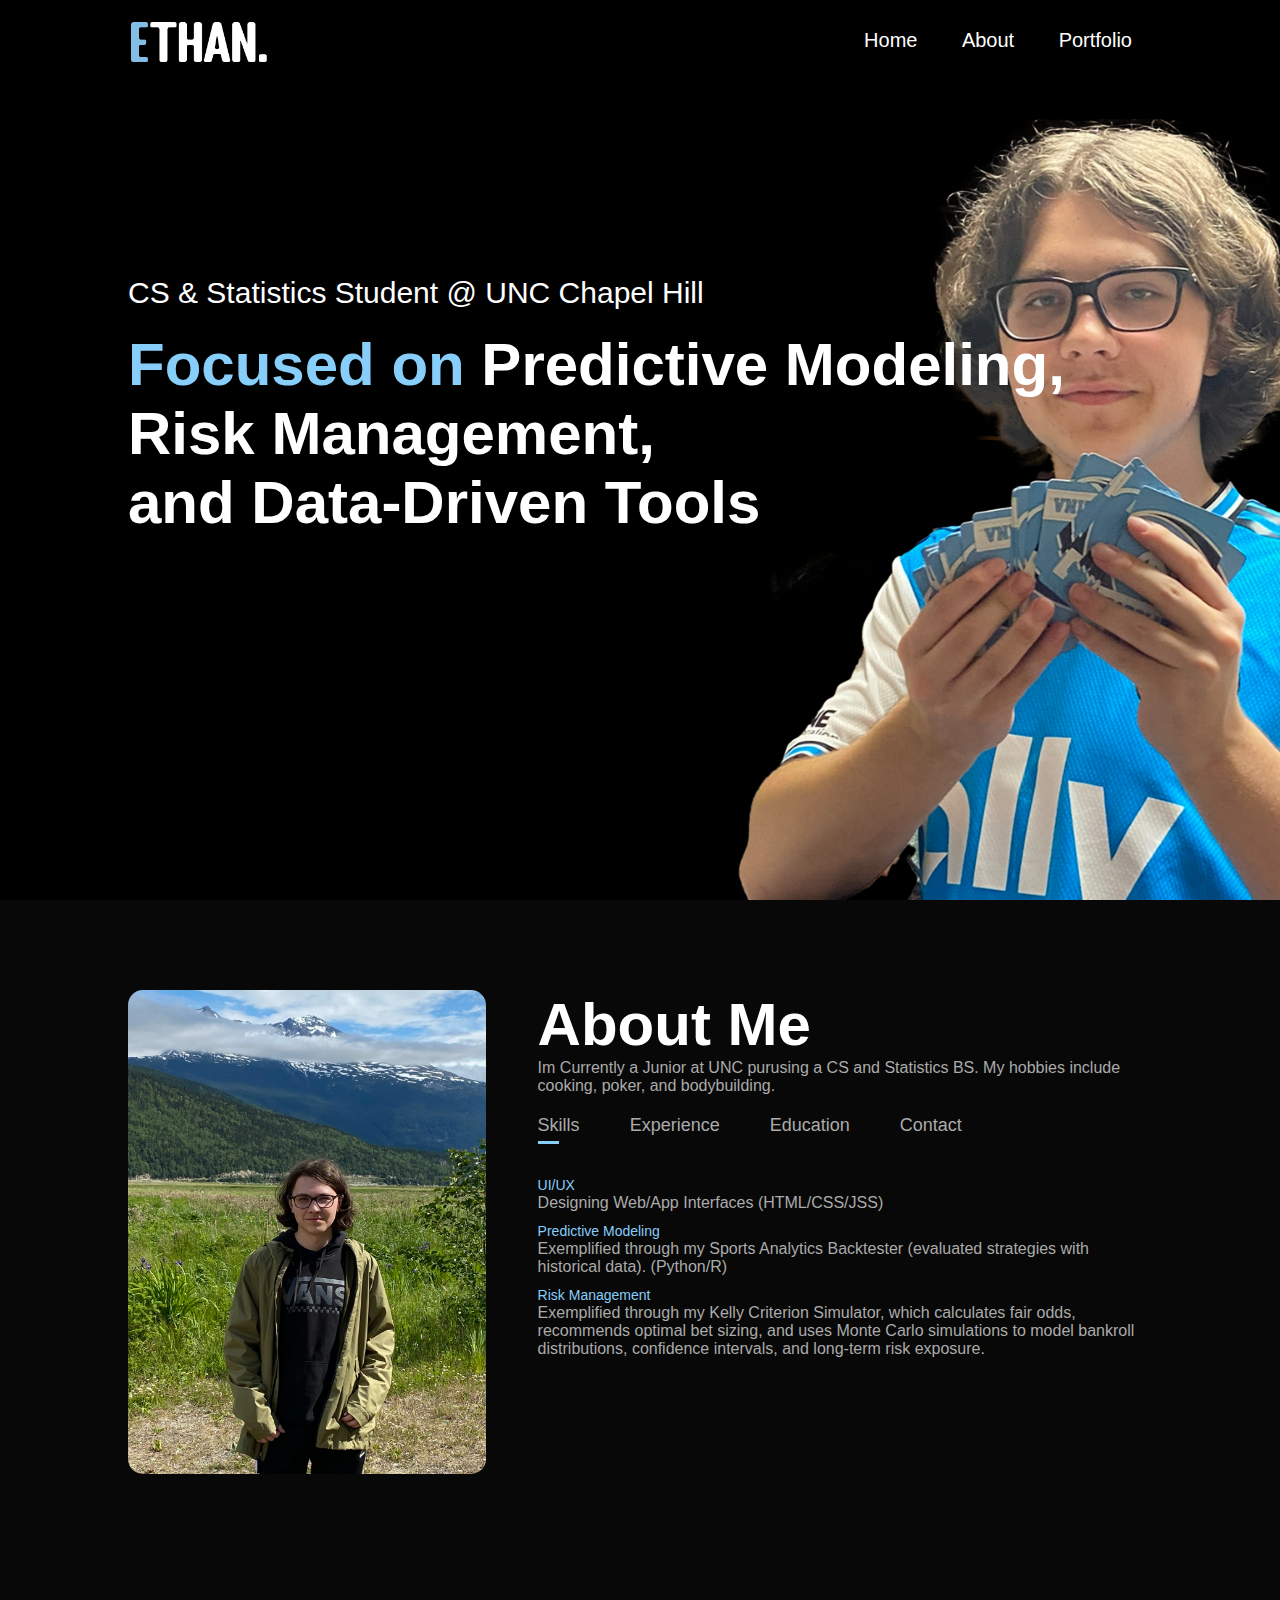
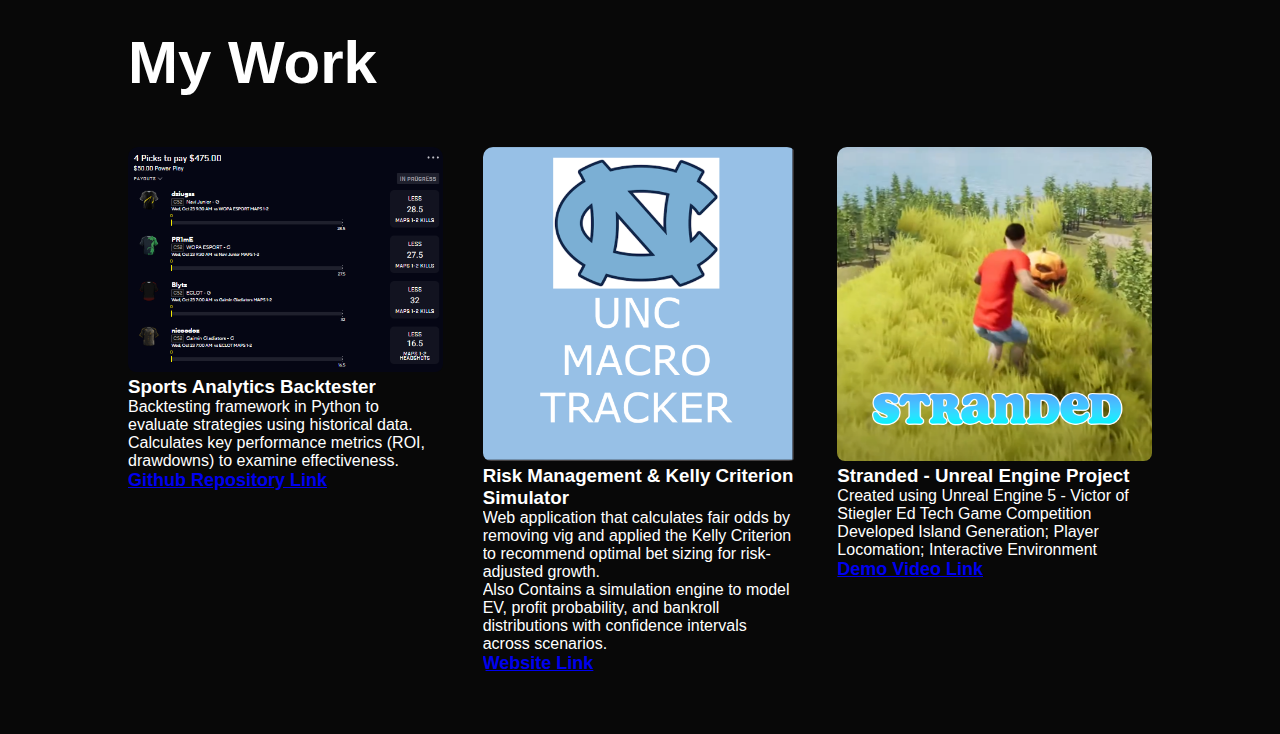
<file: index.html>
<!DOCTYPE html>
<html lang ='en'>
<head>
    <meta charset="UTF-8">
    <meta http-equiv="X-UA-Compatible" content = "IE=edge">
    <meta name="viewport" content="width-device-width, intial-scale=1.0">
    <title> Ethan's Portfolio </title>
     <link rel="icon" href="website-pictures/unc_stock_chart_favicon.ico" sizes="any">
    <link rel="icon" href="website-pictures/unc_stock_chart_favicon.png" type="image/png">
    <link rel="stylesheet" href="Formatting.CSS">
</head>
<body>
<div id="header">
    <div class="container">
        <nav>
            <img src="website-pictures/logo.png" class="logo">
            <ul>
                <li><a href="#header">Home</a></li>
                <li><a href="#about">About</a></li>
                <li><a href="#portfolio">Portfolio</a></li>
            </ul>
        </nav>
        <div class="header-text">
            <p>CS & Statistics Student @ UNC Chapel Hill</p>
            <h1><Span> Focused on </SpaN>Predictive Modeling, <br> Risk Management, <br> and Data-Driven Tools</h1>
        </div>
    </div>
</div>
<!---------about--------->
<div id="about">
    <div class="container">
        <div class="row">
            <div class="about-col-1">
              <img src="website-pictures/IMG_2397.PNG"> 
            </div>
            <div class="about-col-2">
                <h1 class='subtitle'>About Me</h1>
                <p> Im Currently a Junior at UNC purusing a CS and Statistics BS. My hobbies include cooking, poker, and bodybuilding.</p>

                <div class="tab-titles">
                    <p class='tab-links active-link' onclick="opentab('skills')"> Skills</p>
                    <p class='tab-links' onclick="opentab('experience')"> Experience</p>
                    <p class='tab-links' onclick="opentab('education')"> Education</p>
                    <p class='tab-links' onclick="opentab('contact')"> Contact</p>
                </div>
                <div class="tab-contents active-tab" id='skills'>
                    <ul>
                        <li><span>UI/UX</span><br>Designing Web/App Interfaces (HTML/CSS/JSS)</li>
                        <li><span>Predictive Modeling</span><br>Exemplified through my Sports Analytics Backtester (evaluated strategies with historical data). (Python/R)</li>
                        <li><span>Risk Management</span><br>Exemplified through my Kelly Criterion Simulator, which calculates fair odds, recommends optimal bet sizing, and uses Monte Carlo simulations to model bankroll distributions, confidence intervals, and long-term risk exposure. </li>
                    </ul>
                </div>
                <div class="tab-contents" id='experience'>
                    <ul>
                        <li>
                            <span>Atrium & Carolina FinTech Hub — Intern</span>
                            <ul>
                                <li>Engineered a VR Therapy Environment in collaboration with a cross-functional team.</li>
                                <li>Pitched the project to Atrium executives and integrated feedback into development.</li>
                            </ul>
                        </li>

                        <li>
                            <span>NC Varsity Esports & STEM League — Coach</span>
                            <ul>
                                <li>Spring: Instructed students in algorithm design through a custom robotics game.</li>
                                <li>Fall:  Instructed students in entrepreneurship via a trade and decision-making game.</li>
                            </ul>
                        </li>
                        <li>
                            <span>Sharpshooters Discord — Contributor</span>
                            <ul>
                                <li>Shared math-driven and model-based sports insights with 800+ paid members.</li>
                                <li>Demonstrated success of modeling with $40K+ personal profit since Dec 2024.</li>
                            </ul>
                        </li>
                    </ul>
                </div>
                <div class="tab-contents" id='education'>
                    <ul>
                        <li><span>Currently</span><br>Purusing BS in CS and Statistics @ UNC</li>
                    </ul>
            </div>
            <div class="tab-contents" id='contact'>
                <ul>
                    <li><span>Email</span><br>ethanyountz@gmail.com</li>
                    <li><span>Phone</span><br>704-993-1679</li>
                </ul>
        </div>
            </div>
        </div>
    </div>
</div>

<!---------Portfolio--------->
<div id="portfolio">
    <div class="container">
        <h1 class="subtitle">My Work</h1>
        <div class="worklist">
            <div class="work">
                <img src="website-pictures/work-3.png">
                <div class="layer">
                    <h3>Sports Analytics Backtester</h3>
                    <p> Backtesting framework in Python to evaluate strategies using historical data.<br>
                        Calculates key performance metrics (ROI, drawdowns) to examine effectiveness. </p>
                    <a href="#"><i class="fa-solid fa-link" style="color: #74C0FC;"></i></a>
                    <a href="https://github.com/ethan-yountz/Sports-Analytics-Backtester" target="_blank" rel="noopener noreferrer">Github Repository Link</a>
                </div>
            </div>
            <div class="work">
                <img src="website-pictures/work-1.png">
                <h3>Risk Management & Kelly Criterion Simulator</h3>
                    <p> Web application that calculates fair odds by removing vig and applied the Kelly Criterion to recommend optimal bet sizing for risk-adjusted growth.<br>
                        Also Contains a simulation engine to model EV, profit probability, and bankroll distributions with confidence intervals across scenarios.
                    </p>
                    <a href="https://github.com/ethan-yountz/Risk-Management-Kelly-Criterion-Simulator" target="_blank" rel="noopener noreferrer">Website Link</a>
            </div>
                <div class="work">
                <img src="website-pictures/work-2.png">
                <h3>Stranded - Unreal Engine Project</h3>
                <p>
                    Created using Unreal Engine 5 - Victor of Stiegler Ed Tech Game Competition <br>
                    Developed Island Generation; Player Locomation; Interactive Environment <br>
                    <a href="https://youtu.be/D5TA9haABbU" target="_blank" rel="noopener noreferrer">Demo Video Link</a>
                </p>
                    <a href="#"><i class="fa-solid fa-link"></i></a>
            </div>
        </div>
    </div>
</div>

<script>

    var tablinks = document.getElementsByClassName('tab-links');
    var tabcontents = document.getElementsByClassName('tab-contents');
    function opentab(tabname){
        for(tablink of tablinks){
            tablink.classList.remove("active-link");
        }
        for(tabcontent of tabcontents){
            tabcontent.classList.remove("active-tab");
        }
        event.currentTarget.classList.add("active-link");
        document.getElementById(tabname).classList.add('active-tab');
    }

</script>

</body>
</html>
</file>
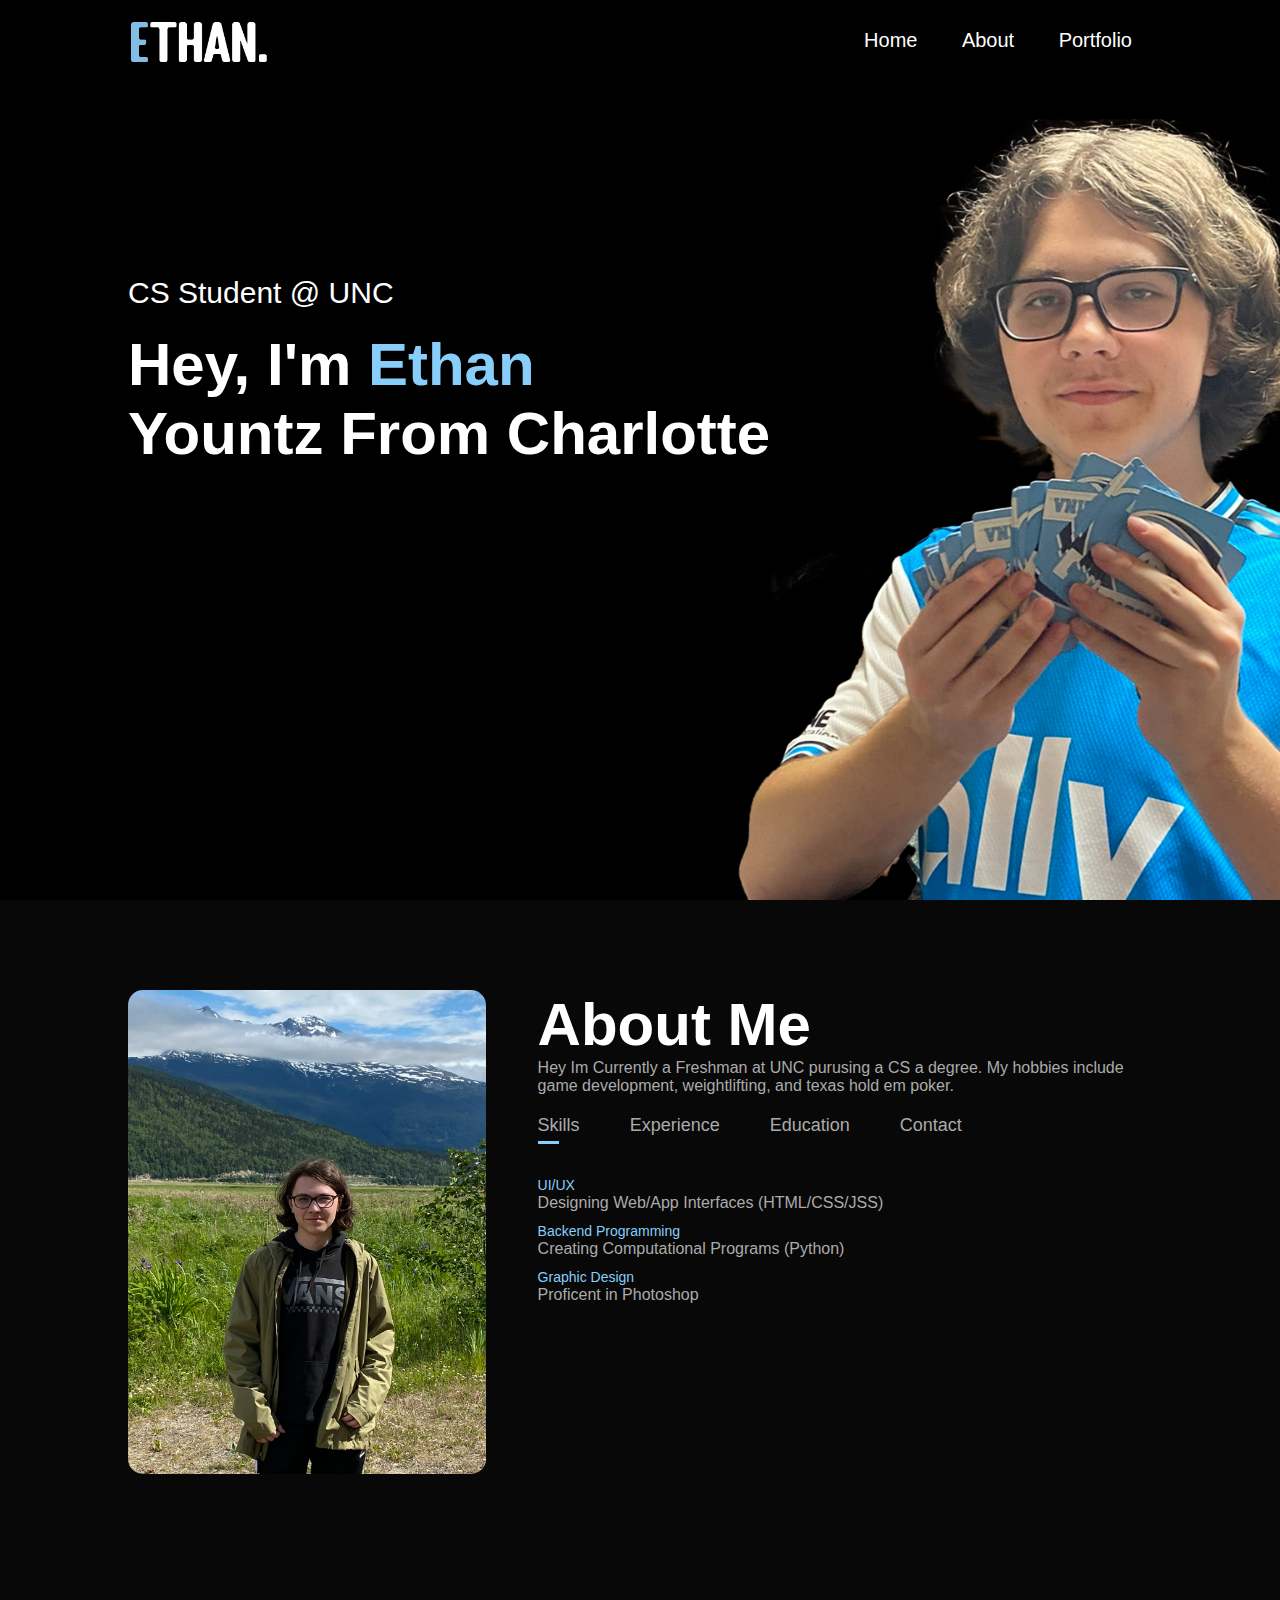
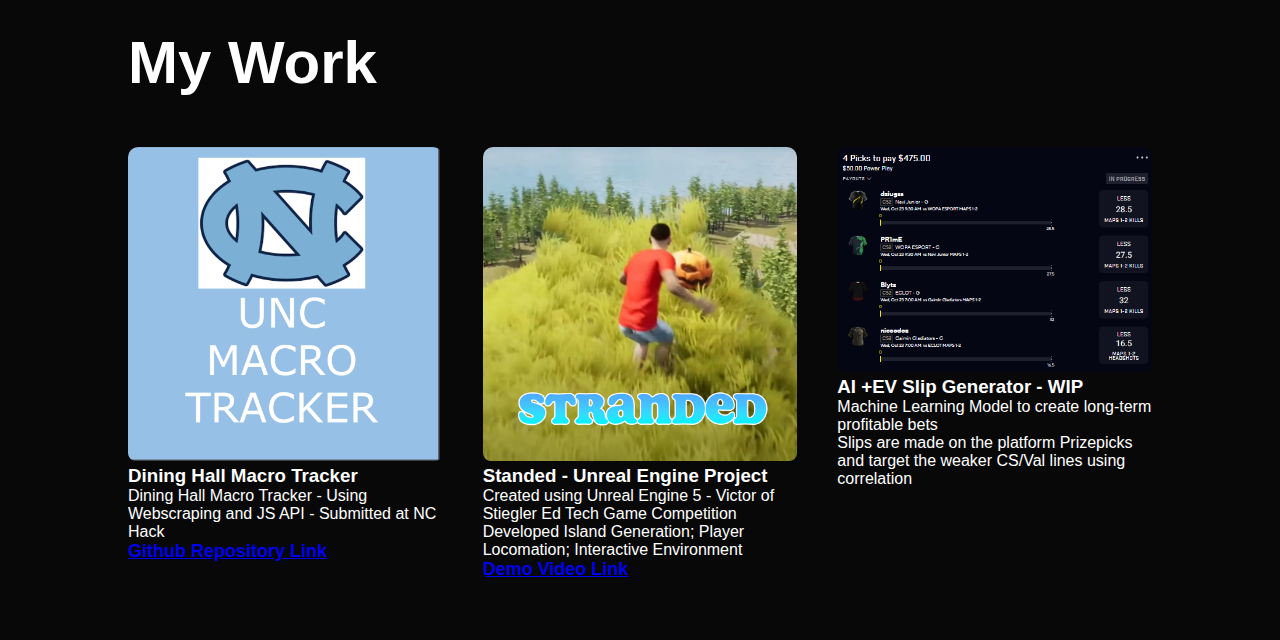
<file: Home.html>
<!DOCTYPE html>
<html lang ='en'>
<head>
    <meta charset="UTF-8">
    <meta http-equiv="X-UA-Compatible" content = "IE=edge">
    <meta name="viewport" content="width-device-width", intial-scale="1.0">
    <title> Document</title>
    <link rel="stylesheet" href="Formatting.CSS">
</head>
<body>
<div id="header">
    <div class="container">
        <nav>
            <img src="website-pictures/logo.png" class="logo">
            <ul>
                <li><a href="#header">Home</a></li>
                <li><a href="#about">About</a></li>
                <li><a href="#portfolio">Portfolio</a></li>
            </ul>
        </nav>
        <div class="header-text">
            <p>CS Student @ UNC</p>
            <h1>Hey, I'm <span>Ethan</span> <br> Yountz From Charlotte</h1>
        </div>
    </div>
</div>
<!---------about--------->
<div id="about">
    <div class="container">
        <div class="row">
            <div class="about-col-1">
              <img src="website-pictures/IMG_2397.PNG"> 
            </div>
            <div class="about-col-2">
                <h1 class='subtitle'>About Me</h1>
                <p> Hey Im Currently a Freshman at UNC purusing a CS a degree. My hobbies include game development, weightlifting, and texas hold em poker.</p>

                <div class="tab-titles">
                    <p class='tab-links active-link' onclick="opentab('skills')"> Skills</p>
                    <p class='tab-links' onclick="opentab('experience')"> Experience</p>
                    <p class='tab-links' onclick="opentab('education')"> Education</p>
                    <p class='tab-links' onclick="opentab('contact')"> Contact</p>
                </div>
                <div class="tab-contents active-tab" id='skills'>
                    <ul>
                        <li><span>UI/UX</span><br>Designing Web/App Interfaces (HTML/CSS/JSS)</li>
                        <li><span>Backend Programming</span><br>Creating Computational Programs (Python)</li>
                        <li><span>Graphic Design</span><br>Proficent in Photoshop </li>
                    </ul>
                </div>
                <div class="tab-contents" id='experience'>
                    <ul>
                        <li><span>Spring 2022</span><br>Completed an Intenship with Carolina FinTech Hub and Atrium Health</li>
                    </ul>
                </div>
                <div class="tab-contents" id='education'>
                    <ul>
                        <li><span>Currently</span><br>Purusing BS in CS and Mathematics @ UNC</li>
                    </ul>
            </div>
            <div class="tab-contents" id='contact'>
                <ul>
                    <li><span>Email</span><br>ethanyountz@gmail.com</li>
                    <li><span>Phone</span><br>704-993-1679</li>
                </ul>
        </div>
            </div>
        </div>
    </div>
</div>

<!---------Portfolio--------->
<div id="portfolio">
    <div class="container">
        <h1 class="subtitle">My Work</h1>
        <div class="worklist">
            <div class="work">
                <img src="website-pictures/work-1.png">
                <div class="layer">
                    <h3>Dining Hall Macro Tracker</h3>
                    <p> Dining Hall Macro Tracker - Using Webscraping and JS API - Submitted at NC Hack </p>
                    <a href="#"><i class="fa-solid fa-link" style="color: #74C0FC;"></i></a>
                    <a href="https://github.com/ethan-yountz/HackNC-2024" target="_blank">Github Repository Link</a>
                </div>
            </div>
            <div class="work">
                <img src="website-pictures/work-2.png">
                <h3>Standed - Unreal Engine Project</h3>
                <p>
                    Created using Unreal Engine 5 - Victor of Stiegler Ed Tech Game Competition <br>
                    Developed Island Generation; Player Locomation; Interactive Environment <br>
                    <a href="https://youtu.be/D5TA9haABbU" target="_blank">Demo Video Link</a>
                </p>
                    <a href="#"><i class="fa-solid fa-link"></i></a>
            </div>
            <div class="work">
                <img src="website-pictures/work-3.png">
                <h3>AI +EV Slip Generator - WIP</h3>
                    <p> Machine Learning Model to create long-term profitable bets <br>
                        Slips are made on the platform Prizepicks and target the weaker CS/Val lines using correlation
                    </p>
                    <a href="#"><i class="fa-solid fa-link"></i></a>
            </div>
        </div>
    </div>
</div>

<script>

    var tablinks = document.getElementsByClassName('tab-links');
    var tabcontents = document.getElementsByClassName('tab-contents');
    function opentab(tabname){
        for(tablink of tablinks){
            tablink.classList.remove("active-link");
        }
        for(tabcontent of tabcontents){
            tabcontent.classList.remove("active-tab");
        }
        event.currentTarget.classList.add("active-link");
        document.getElementById(tabname).classList.add('active-tab');
    }

</script>

</body>
</html>
</file>
<file: Formatting.CSS>
*{
    margin: 0;
    padding: 0;
    font-family: 'Poppins', sans-serif;
    box-sizing: border-box;
}
html{
    scroll-behavior: smooth;
}
body{
    background: #080808;
    color: white;
}
#header{
    width: 100%;
    height: 100vh;
    background-image: url(website-pictures/website-background.png);
    background-size: cover;
    background-position: center;
}
.container{
    padding: 10px 10%;
}

nav{
    display: flex;
    align-items: center;
    justify-content: space-between;
    flex-wrap: wrap;
}

.logo{
    width: 140px;
}

nav ul li{
    display: inline-block;
    list-style: none;
    margin: 10px 20px;
}

nav ul li a{
    color:white;
    text-decoration: none;
    font-size: 20px;
    position:relative
}

nav ul li a::after{
    content: '';
    width: 0;
    height: 3px;
    background: lightskyblue;
    position: absolute;
    left:0;
    bottom:-6px;
    transition: 0.5s;
}
nav ul li a:hover::after{
    width:100%;
}
.header-text{
    margin-top: 20%;
    font-size: 30px;
}
.header-text h1{
    font-size: 60px;
    margin-top: 20px;
}
.header-text h1 span{
    color: lightskyblue;
}
/*--------------About-------------- */
#about{
    padding: 80px 0;
    color: #ababab;
}
.row{
    display: flex;
    justify-content: space-between;
    flex-wrap: wrap;
}

.about-col-1{
    flex-basis: 35%;
}
.about-col-1 img{
    width: 100%;
    border-radius: 15px;
}
.about-col-2{
    flex-basis: 60%;
}

.subtitle{
    font-size: 60px;
    font-weight: 600;
    color: white;
}
.tab-titles{
    display: flex;
    margin: 20px 0 40px;
}
.tab-links{
    margin-right: 50px;
    font-size: 18px;
    font-weight: 500;
    cursor: pointer;
    position: relative;
}
.tab-links::after{
    content: '';
    width: 0;
    height: 3px;
    background: lightskyblue;
    position: absolute;
    left: 0;
    bottom: -8px;
    transition: 0.5s;
}

.tab-links.active-link::after{
    width: 50%;
}

.tab-contents ul li{
    list-style: none;
    margin: 10px 0;
}
.tab-contents ul li span{
    color: lightskyblue;
    font-size: 14px;
}
.tab-contents{
    display: none;
}
.tab-contents.active-tab{
    display: block;
}
/*--------portfolio--------*/
#portfolio{
    padding: 50px 0;
}
.worklist{
    display: grid;
    grid-template-columns: repeat(auto-fit, minmax(250px, 1fr));
    grid-gap: 40px;
    margin-top: 50px;
}
.work{
    border-radius: 10px;
    position: relative;
    overflow: hidden;
}
.work img {
  width: 100%;
  height: auto; 
  object-fit: cover; 
  border-radius: 8px; 
}

.work a {
  font-size: 18px;  
  font-weight: 600;  
}
</file>
